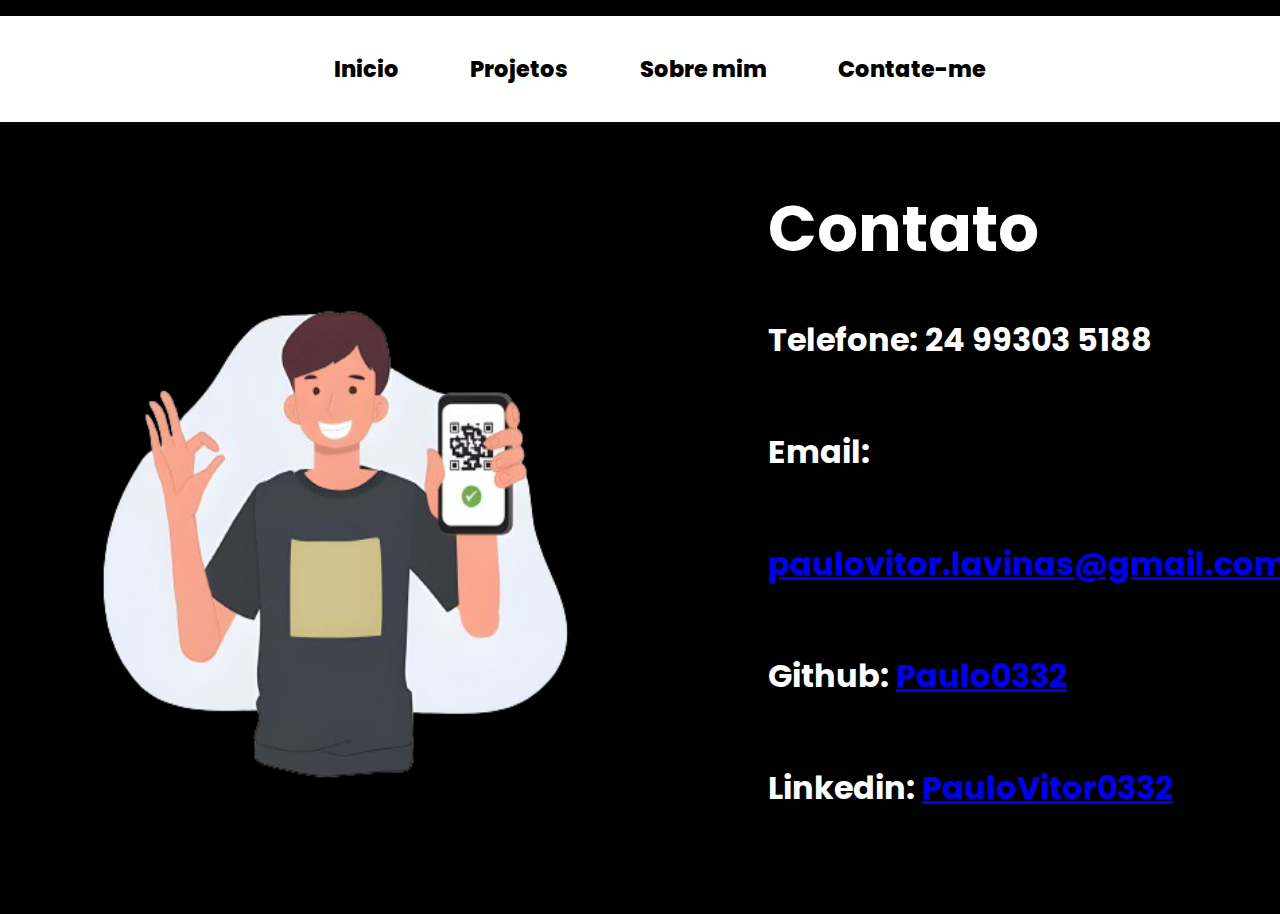
<file: contateme.html>
<!DOCTYPE html>
<html lang="en">
<head>
    <meta charset="UTF-8">
    <meta name="viewport" content="width=device-width, initial-scale=1.0">
    <title>Contato</title>
    <link rel="stylesheet" href="styles.css">
</head>
<body>
    <div class="navbar">
        <nav>
            <ul>
                <a href="index.html">Inicio</a>
                <a href="projetos.html">Projetos</a>
                <a href="sobremim.html">Sobre mim</a>
                <a href="contateme.html">Contate-me</a>
            </ul>
        </nav>    
    </div>
    <h1 class="contact-me-title">Contato<h1>
    <div class="man_phone">
        <img src="images/man_contact.png">
    </div>
    <div class="contact-info">
        <p>
            Telefone: 24 99303 5188<br>
            Email: <a href="mailto:paulovitor.lavinas@gmail.com">paulovitor.lavinas@gmail.com</a><br>
            Github: <a href="https://github.com/Paulo0332">Paulo0332</a><br>
            Linkedin: <a href="https://www.linkedin.com/in/paulo-undefined-22b8aa29a/">PauloVitor0332</a>
        </p>
    </div>
</body>
</html>
</file>
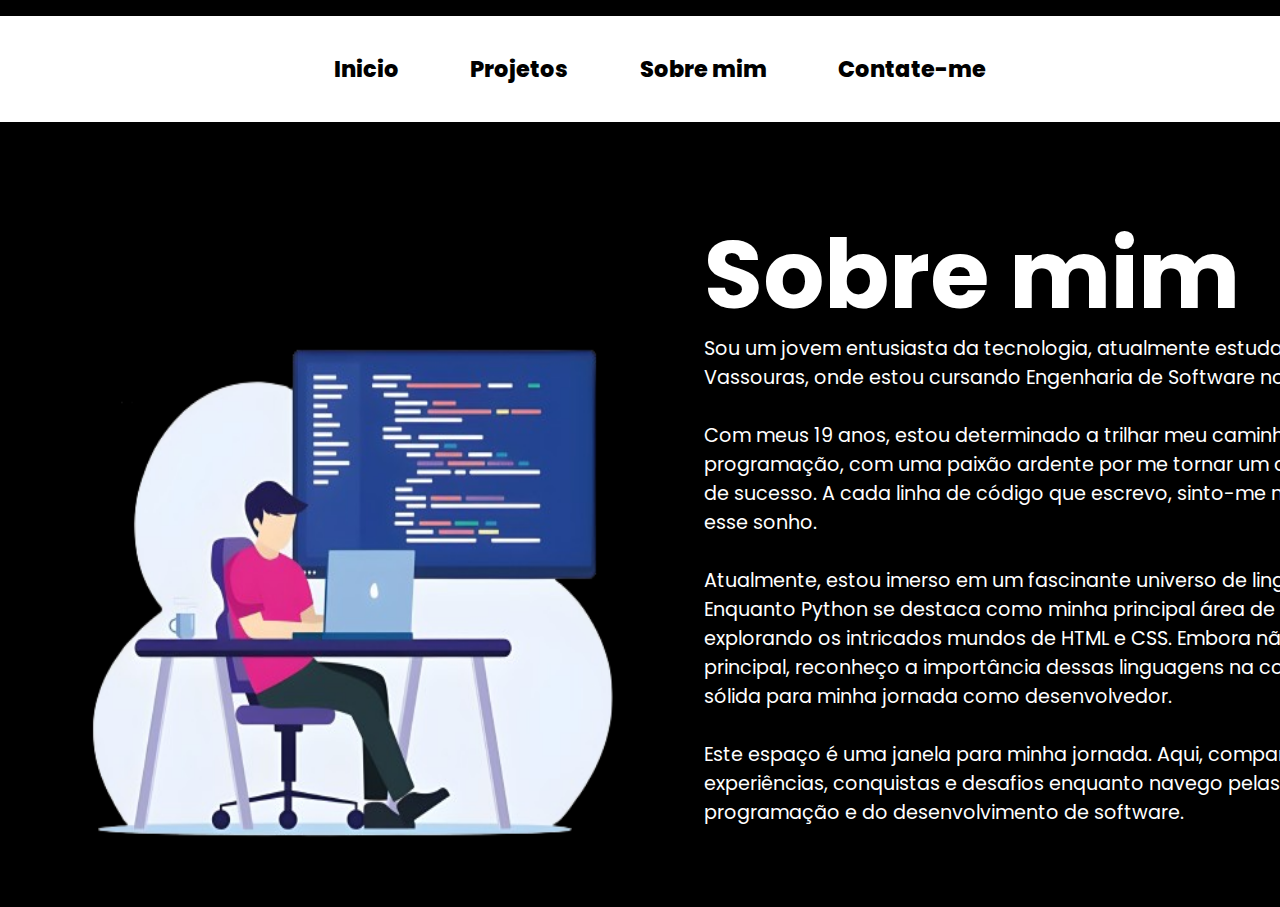
<file: sobremim.html>
<!DOCTYPE html>
<html lang="en">
<head>
    <meta charset="UTF-8">
    <meta name="viewport" content="width=device-width, initial-scale=1.0">
    <title>Portfolio</title>
    <link rel="stylesheet" href="styles.css">
</head>
<body>
    <div class="navbar">
        <nav>
            <ul>
                <a href="index.html">Inicio</a>
                <a href="projetos.html">Projetos</a>
                <a href="sobremim.html">Sobre mim</a>
                <a href="contateme.html">Contate-me</a>
            </ul>
        </nav>    
    </div>

    <div class="main-image" style="height: 200px;">
        <img src="images/man_computer.png">
    </div>

    <h1 class="about-me">Sobre mim</h1>
    <p class="about-me-description">
        Sou um jovem entusiasta da tecnologia, atualmente estudando na Universidade de Vassouras, onde estou cursando Engenharia de Software no segundo período.<br><br>

        Com meus 19 anos, estou determinado a trilhar meu caminho no vasto mundo da programação, com uma paixão ardente por me tornar um desenvolvedor backend de sucesso. A cada linha de código que escrevo, sinto-me mais próximo de realizar esse sonho.<br><br>
        
        Atualmente, estou imerso em um fascinante universo de linguagens e tecnologias. Enquanto Python se destaca como minha principal área de foco, estou também explorando os intricados mundos de HTML e CSS. Embora não seja meu foco principal, reconheço a importância dessas linguagens na construção de uma base sólida para minha jornada como desenvolvedor.<br><br>
        
        Este espaço é uma janela para minha jornada. Aqui, compartilho minhas experiências, conquistas e desafios enquanto navego pelas complexidades da programação e do desenvolvimento de software.<br><br>  </p>
</file>
<file: styles.css>
@import url("https://fonts.googleapis.com/css2?family=Poppins:ital,wght@0,100;0,200;0,300;0,400;0,500;0,600;0,700;0,800;0,900;1,100;1,200;1,300;1,400;1,500;1,600;1,700;1,800;1,900&display=swap");

body{
    background-color: black;
    margin: 0 auto;
    font-family: poppins;
}

.navbar ul{
    overflow: hidden;
    display: flex;
    background-color: white;
    justify-content: center;
    text-align: center;
    list-style-type: none;
}

.navbar a{
    display: block;
    text-decoration: none;
    color: black;
    font-size: 1.4em;
    padding: 1.6em;
    font-weight: 800;
}

.navbar a:hover{
    background-color: rgb(68, 68, 68);
}

.name{
    position: absolute;
    top:25%;
    left: 21%;
    color: white;
    font-size: 6em;
}

.main-description{
    position: absolute;
    top: 51%;
    left: 1%;
    color: white;
    text-align: center;
    font-size: 1.8em;
}

.project-name{
    position: absolute;
    top: 15%;
    left: 45%;
    color: white;
    font-size: 3em;
}

.box img{
    height: 32em;
    width: 53em;
    border: 2px solid white;
}

.box h1{
    color: white;
}

#box1{
    position: absolute;
    top: 30%;
    left: 2%;
}

#box2{
    position: absolute;
    top:30%;
    left:52%;
}

#box3{
    position: absolute;
    top: 95%;
    left: 2%;
}

#box4{
    position: absolute;
    top:95%;
    left:52%;
}

#box5{
    position: absolute;
    top:160%;
    left: 28%;
}

.main-image{
   position: absolute;
   top: 20%;
   left: 3%;
}
.main-image img{
    height: 45em;
    width: 40em;
}

.about-me{
    position: absolute;
    font-size: 6em;
    color: white;
    left: 55%;
}

.about-me-description{
    position: absolute;
    top:35%;
    left: 55%;
    font-size: 1.2em;
    color: white;
    width:42em;
}

.contact-me-title{
    position: absolute;
    left: 60%;
    color: white;
    text-align: center;
    font-size: 4em;
}

.man_phone img{
    height: 23em;
    width: 21em;
}

.contact-info{
    position: absolute;
    top: 28%;
    left: 60%;
    color:white;
    text-decoration-line: none;
    line-height: 3.5;
}
</file>
